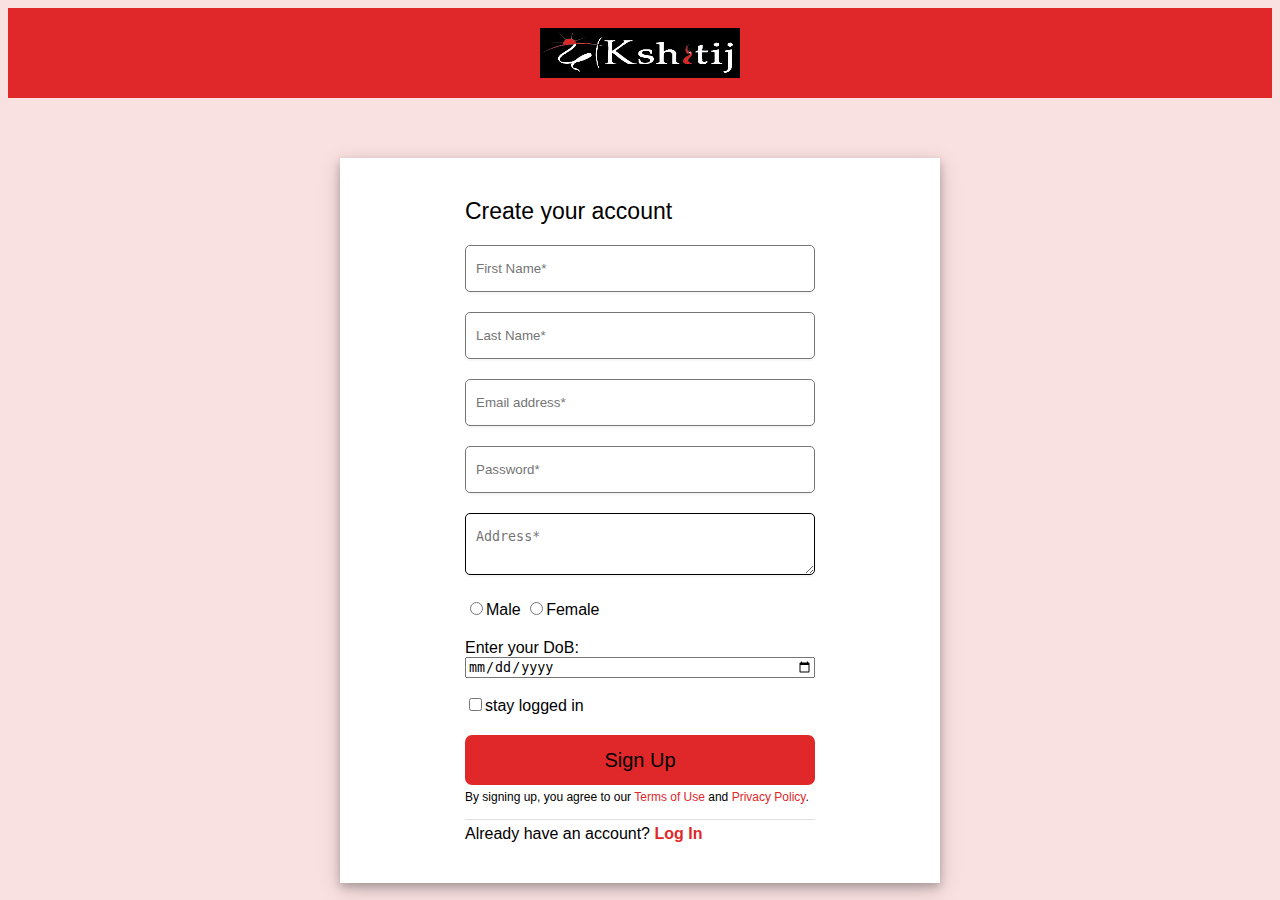
<file: index.html>
<!DOCTYPE html>
<html>
<head>
    <meta charset="utf-8" />
    <meta http-equiv="X-UA-Compatible" content="IE=edge">
    <title>Sign-Up | Kshitij</title>
    <meta name="viewport" content="width=device-width, initial-scale=1">
    <link rel="stylesheet" type="text/css" media="screen" href="style.css" />
    <link rel="icon" href="favicon.ico">
</head>
<body style="background-color:#f9e0e1;font-family: -apple-system, BlinkMacSystemFont, 'Segoe UI', Roboto, Oxygen, Ubuntu, Cantarell, 'Open Sans', 'Helvetica Neue', sans-serif;">
        <div class="logo-container"><div class="logo"><img src="ktjlogo.png" height="100%" width="100%"></div></div>
        <div class="tab-container">
            <div class="padded-tab-container">
                <div class="form-container">
                    <div class="header">Create your account</div>
                <form>
                    <div>
                        <input type="text" placeholder="First Name*" class="input-box" style="width: 100%;">
                        <input type="text" placeholder="Last Name*" class="input-box" style="width: 100%;">
                    </div>
                    <div><input type="email" placeholder="Email address*" class="input-box" style="width: 100%;"></div>
                    <div><input type="password" placeholder="Password*" class="input-box" style="width: 100%;"></div>
                    <div><textarea placeholder="Address*" class="input-box" style="width: 100%;border-color: black;"></textarea></div>
                    <div style="margin-top:20px;">
                        <input type="radio" name="gender" value="m"><span>Male</span>
                        <input type="radio" name="gender" value="f"><span>Female</span>
                    </div>
                    <div style="margin-top:20px;">
                    <span>Enter your DoB:</span><div><input type="date" style="width: 100%;box-sizing: border-box;"></div>
                    </div>
                    <div><input type="checkbox" style="margin-top: 20px;">stay logged in</div>
                    <button style="font-size: 20px;">Sign Up</button>
                    <div style="font-size:12px;padding-top: 5px;">By signing up, you agree to our <a href="#">Terms of Use</a> and <a href="#">Privacy Policy</a>.</div>
                </form>
                <div style="padding-top: 5px;">Already have an account? <b><a href="log-in-form.html">Log In</a></b></div>
                </div>
            </div>
        </div>
</body>
</html>
</file>
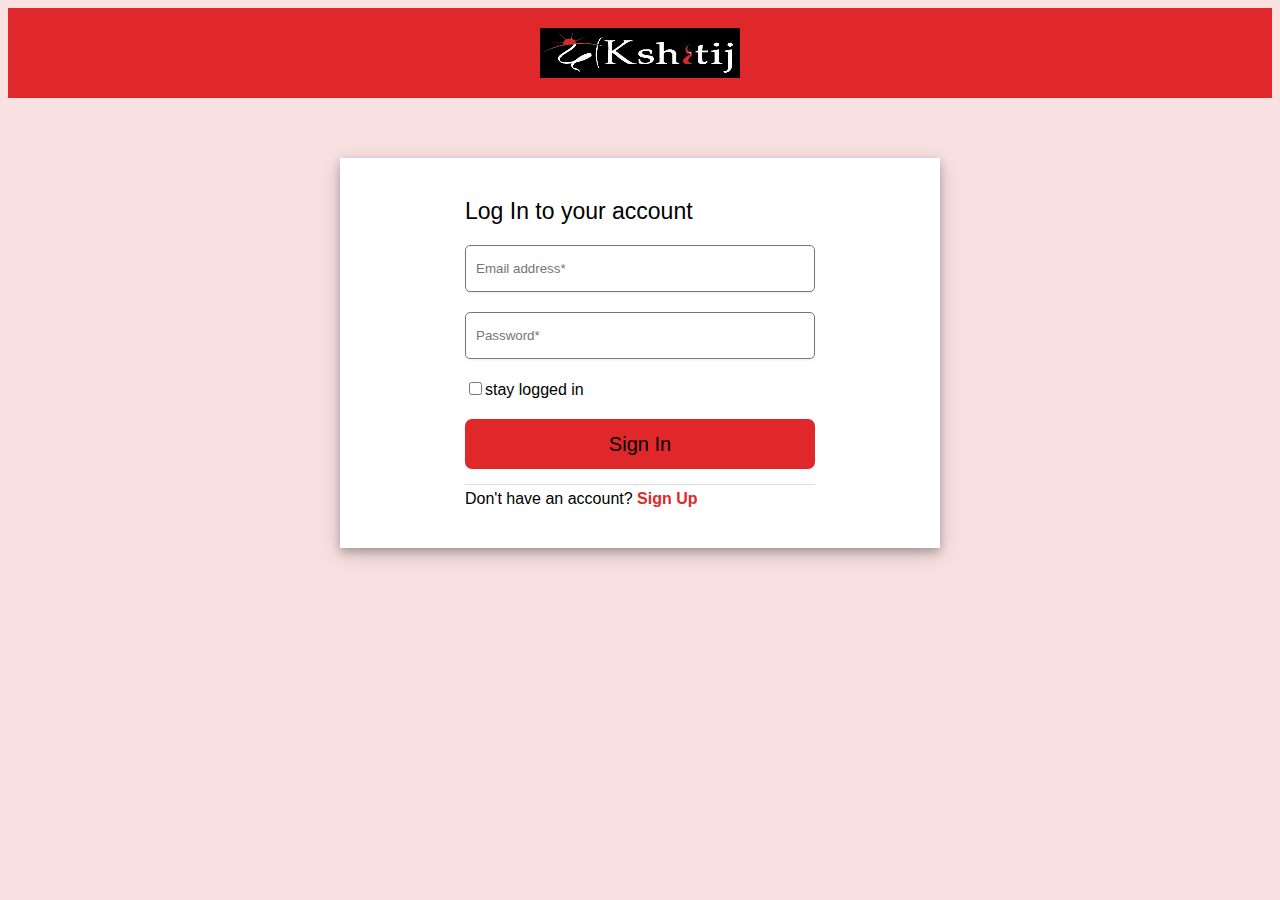
<file: log-in-form.html>
<!DOCTYPE html>
<html>
<head>
    <meta charset="utf-8" />
    <meta http-equiv="X-UA-Compatible" content="IE=edge">
    <title>Log-In | Kshitij</title>
    <meta name="viewport" content="width=device-width, initial-scale=1">
    <link rel="stylesheet" type="text/css" media="screen" href="style.css" />
    <link rel="icon" href="favicon.ico">
</head>
<body style="background-color:#f9e0e1;font-family: -apple-system, BlinkMacSystemFont, 'Segoe UI', Roboto, Oxygen, Ubuntu, Cantarell, 'Open Sans', 'Helvetica Neue', sans-serif;">
        <div class="logo-container"><div class="logo"><img src="ktjlogo.png" height="100%" width="100%"></div></div>
        <div class="tab-container">
            <div class="padded-tab-container">
                <div class="form-container">
                    <div class="header">Log In to your account</div>
                <form>
                    <div><input type="email" placeholder="Email address*" class="input-box" style="width: 100%;"></div>
                    <div><input type="password" placeholder="Password*" class="input-box" style="width: 100%;"></div>
                    <div style="margin-top: 20px;"><input type="checkbox">stay logged in</div>
                    <button style="font-size: 20px;">Sign In</button>
                </form>
                <div style="padding-top: 5px;">Don't have an account? <b><a href="index.html">Sign Up</a></b></div>
                </div>
            </div>
        </div>
</body>
</html>
</file>
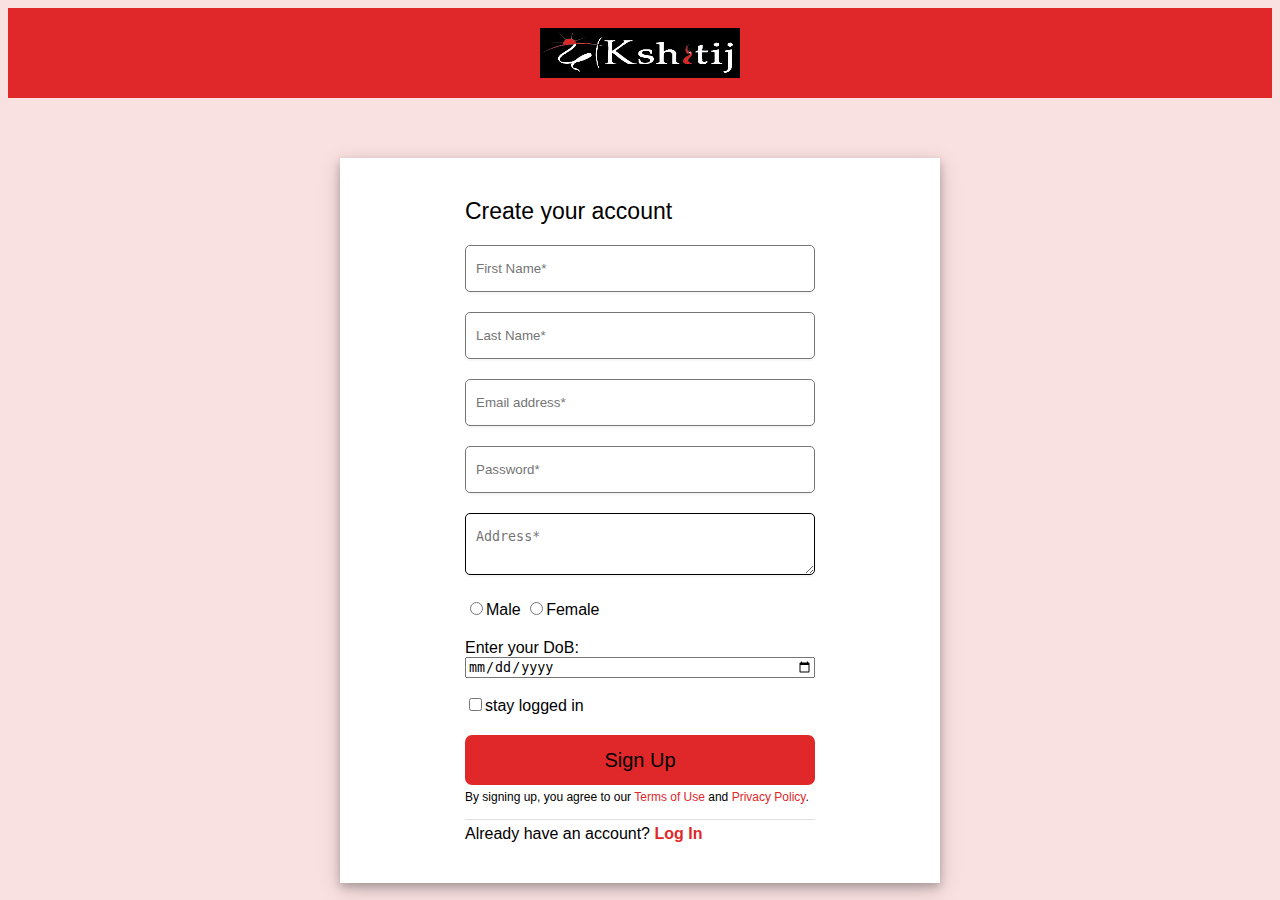
<file: sign-up-form.html>
<!DOCTYPE html>
<html>
<head>
    <meta charset="utf-8" />
    <meta http-equiv="X-UA-Compatible" content="IE=edge">
    <title>Sign-Up | Kshitij</title>
    <meta name="viewport" content="width=device-width, initial-scale=1">
    <link rel="stylesheet" type="text/css" media="screen" href="style.css" />
    <link rel="icon" href="favicon.ico">
</head>
<body style="background-color:#f9e0e1;font-family: -apple-system, BlinkMacSystemFont, 'Segoe UI', Roboto, Oxygen, Ubuntu, Cantarell, 'Open Sans', 'Helvetica Neue', sans-serif;">
        <div class="logo-container"><div class="logo"><img src="ktjlogo.png" height="100%" width="100%"></div></div>
        <div class="tab-container">
            <div class="padded-tab-container">
                <div class="form-container">
                    <div class="header">Create your account</div>
                <form>
                    <div>
                        <input type="text" placeholder="First Name*" class="input-box" style="width: 100%;">
                        <input type="text" placeholder="Last Name*" class="input-box" style="width: 100%;">
                    </div>
                    <div><input type="email" placeholder="Email address*" class="input-box" style="width: 100%;"></div>
                    <div><input type="password" placeholder="Password*" class="input-box" style="width: 100%;"></div>
                    <div><textarea placeholder="Address*" class="input-box" style="width: 100%;border-color: black;"></textarea></div>
                    <div style="margin-top:20px;">
                        <input type="radio" name="gender" value="m"><span>Male</span>
                        <input type="radio" name="gender" value="f"><span>Female</span>
                    </div>
                    <div style="margin-top:20px;">
                    <span>Enter your DoB:</span><div><input type="date" style="width: 100%;box-sizing: border-box;"></div>
                    </div>
                    <div><input type="checkbox" style="margin-top: 20px;">stay logged in</div>
                    <button style="font-size: 20px;">Sign Up</button>
                    <div style="font-size:12px;padding-top: 5px;">By signing up, you agree to our <a href="#">Terms of Use</a> and <a href="#">Privacy Policy</a>.</div>
                </form>
                <div style="padding-top: 5px;">Already have an account? <b><a href="log-in-form.html">Log In</a></b></div>
                </div>
            </div>
        </div>
</body>
</html>
</file>
<file: style.css>
.logo{
    width: 200px;
    height: 50px;
    margin-left:auto;
    margin-right: auto;
    padding-top: 20px;
    padding-bottom: 20px;
    background-color: #E0282A
}  
.logo-container{
    background-color: #E0282A;
}  
.tab-container{
    padding-top: 60px;
    max-width: 600px;
    margin-left: auto;
    margin-right: auto;
}
.input-box{
    padding: 15px 10px 15px 10px;
    border-radius: 5px;
    border-style: solid;
    border-width: 1px;
    margin-top:20px;  
    box-shadow: 0 2px 2px 0 rgba(46, 60, 73, 0.05);
    box-sizing: border-box;
    outline: none;
}
input:focus{
    border-width: 2px;
}
textarea:focus{
    border-width: 2px;
}
.padded-tab-container{
    padding-top: 40px;
    padding-left: 40px;
    padding-right: 40px;
    padding-bottom: 40px;
    background-color:white;
    box-shadow: 0 4px 8px 0 rgba(0, 0, 0, 0.2), 0 6px 20px 0 rgba(0, 0, 0, 0.19);
}
.form-container{
    max-width: 350px;
    margin-left: auto;
    margin-right: auto;
}
button{
    width: 100%;
    margin-top: 20px;
    height: 50px;
    border-radius: 7px;
    border-style: solid;
    border-width: 0px;
    cursor: pointer;
    outline: none;
    background-color:#E0282A; 
}
button:hover{
    opacity: 0.8;
}
.header{
    font-size: 23px;
}
a{
    color: #E0282A;
    text-decoration: none;    
}
form{
    padding-bottom: 15px;
    border-bottom-color: rgb(222, 223, 224);
    border-bottom-style: solid;
    border-bottom-width: 1px;
}
</file>
